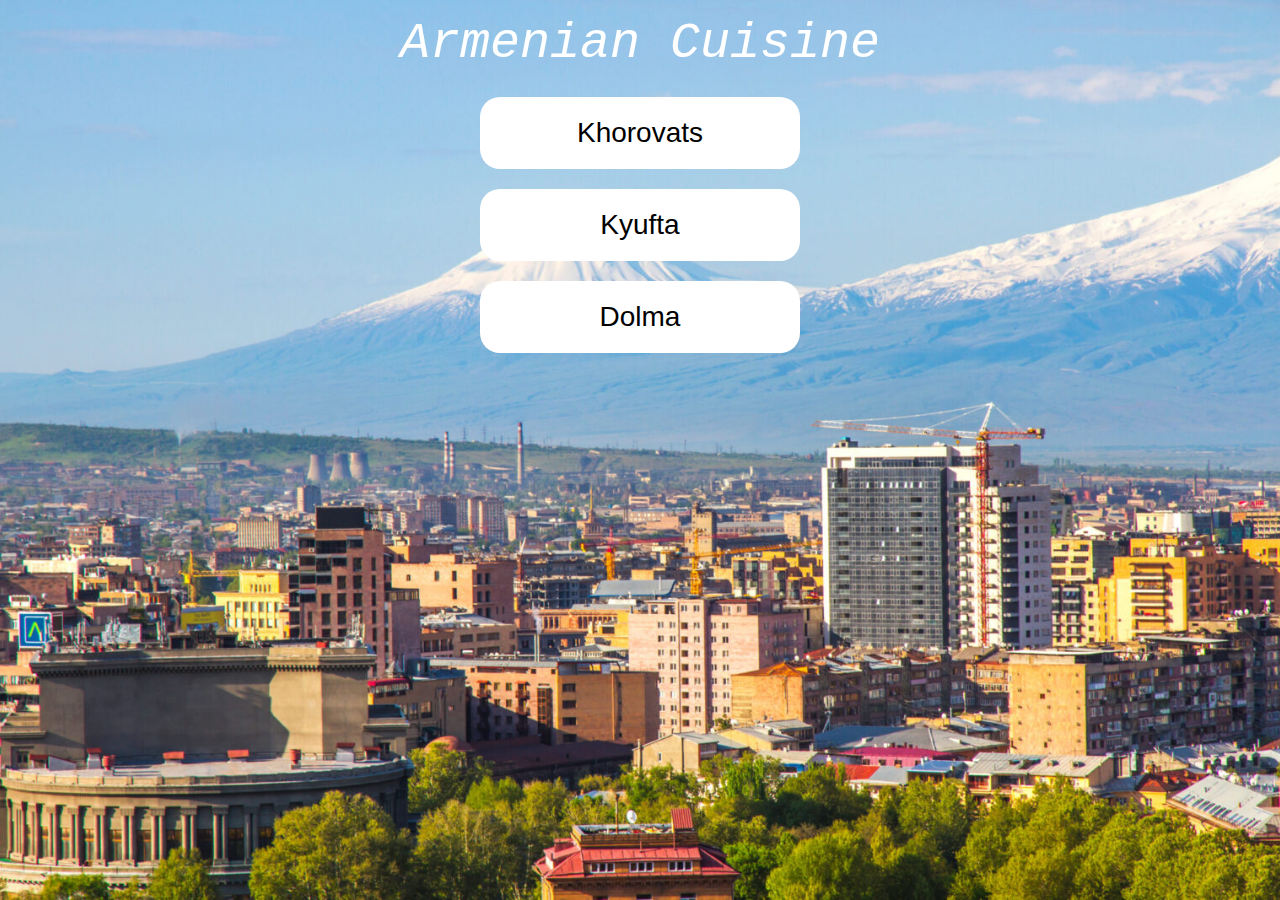
<file: index.html>
<!DOCTYPE html>
<html lang="en">
<head>
    <meta charset="UTF-8">
    <meta http-equiv="X-UA-Compatible" content="IE=edge">
    <meta name="viewport" content="width=device-width, initial-scale=1.0">
    <link rel="stylesheet" href="style.css">
    <title>Armenian Cuisine</title>
</head>
<body>
    <div class="bg">
        <div class="header">
            Armenian Cuisine
        </div>
        <div class="menu-container">
            <button onclick="window.location.href = '/khorovats.html'"><span>Khorovats</span></button>
            <button onclick="window.location.href = '/kyufta.html'"><span>Kyufta</span></button>
            <button onclick="window.location.href = '/dolma.html'"><span>Dolma</span></button>
        </div>  
    </div>  
</body>
</html>
</file>
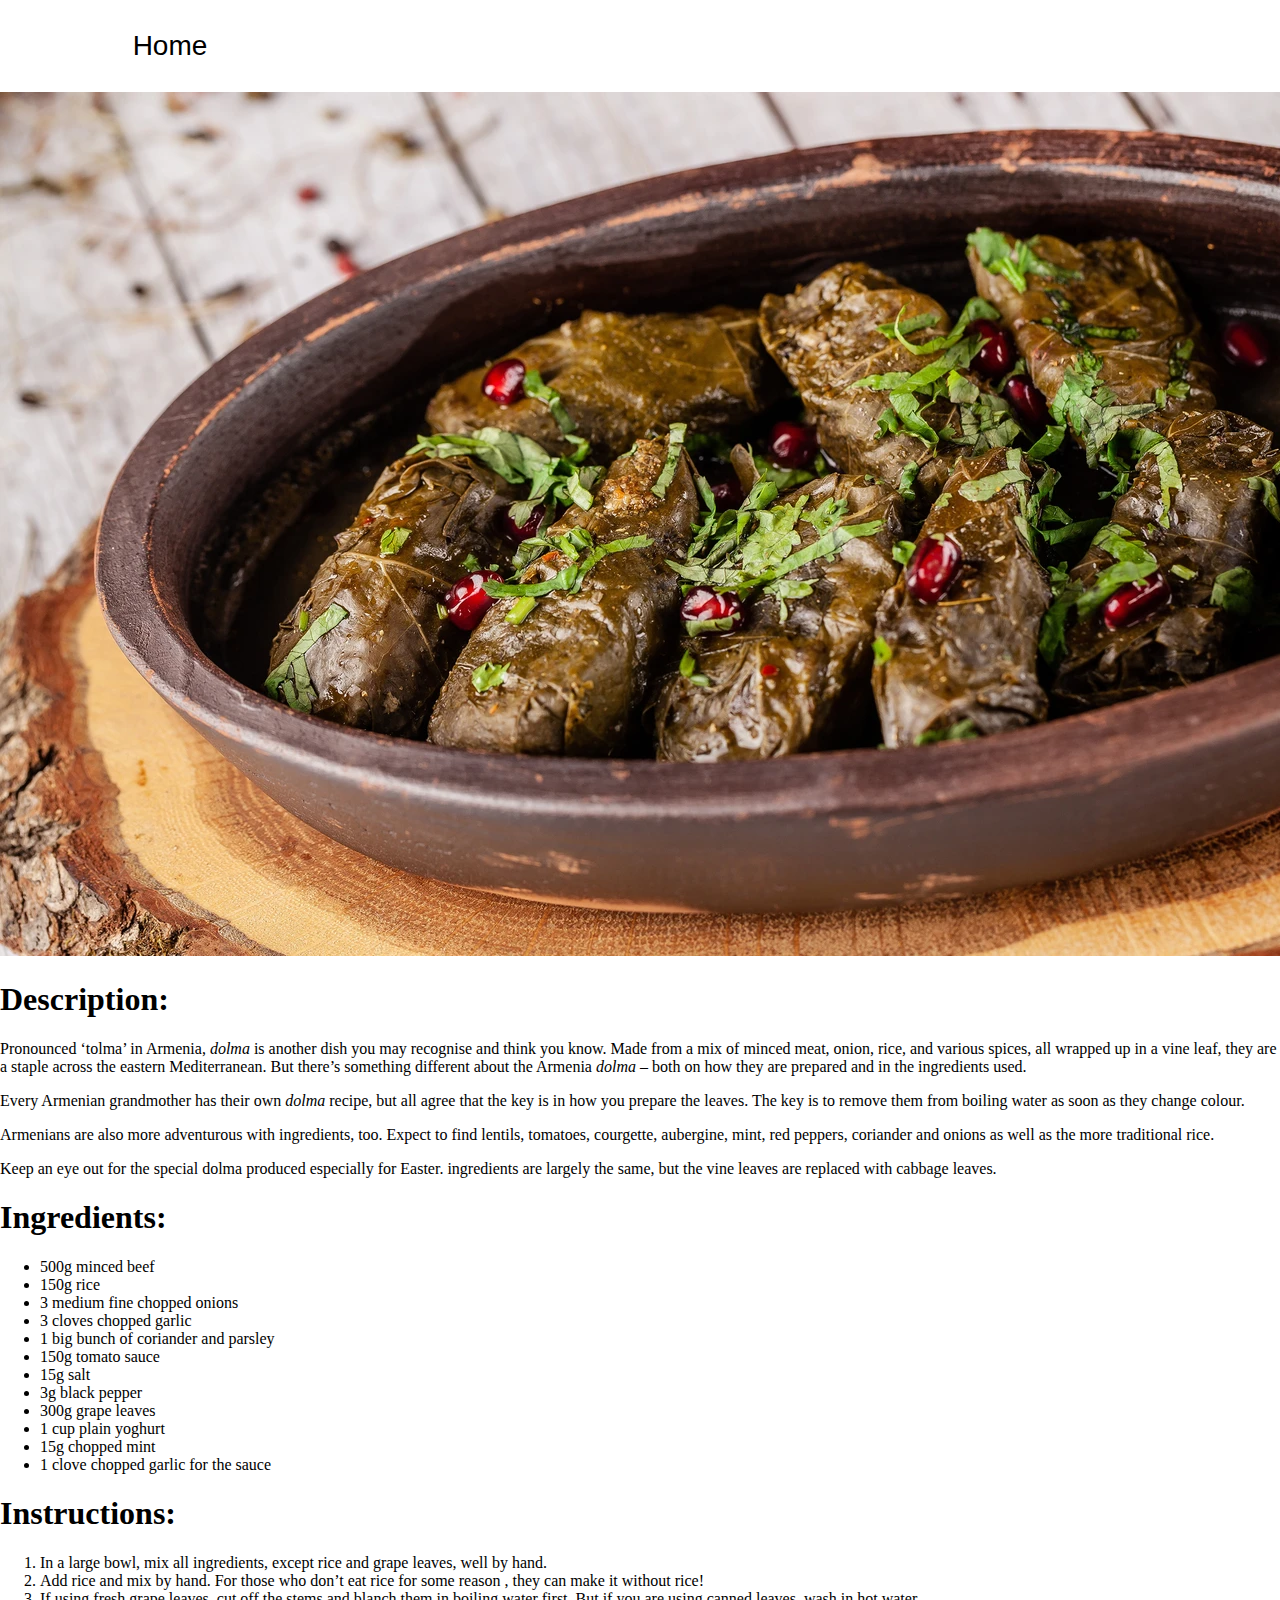
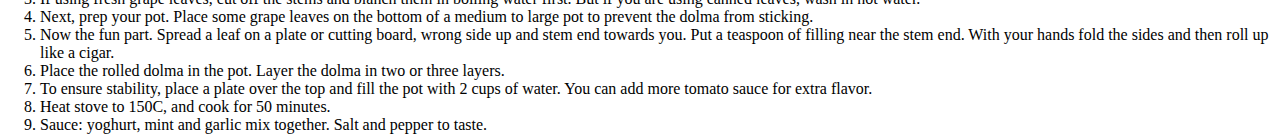
<file: dolma.html>
<!DOCTYPE html>
<html lang="en">
    <head>
        <meta charset="UTF-8">
        <meta http-equiv="X-UA-Compatible" content="IE=edge">
        <meta name="viewport" content="width=device-width, initial-scale=1.0">
        <link rel="stylesheet" href="style.css">
        <title>Dolma</title>
    </head>
    <body>
        <button onclick="window.location.href = '/index.html'">Home</button>
        <img src="/images/dolma.jpg" alt="Dolma">

        <h1>Description:</h1>
        <p>Pronounced ‘tolma’ in Armenia, <em>dolma</em> is another dish you may recognise and think you know.
           Made from a mix of minced meat, onion, rice, and various spices, all wrapped up in a vine leaf, they are a staple across the eastern Mediterranean.
           But there’s something different about the Armenia <em>dolma</em> – both on how they are prepared and in the ingredients used.</p>

        <p>Every Armenian grandmother has their own <em>dolma</em> recipe, but all agree that the key is in how you prepare the leaves.
           The key is to remove them from boiling water as soon as they change colour.</p>

        <p>Armenians are also more adventurous with ingredients, too.
           Expect to find lentils, tomatoes, courgette, aubergine, mint, red peppers, coriander and onions as well as the more traditional rice.</p>

        <p>Keep an eye out for the special dolma produced especially for Easter.
           ingredients are largely the same, but the vine leaves are replaced with cabbage leaves.</p>
        
        <h1>Ingredients:</h1>
        <ul>
            <li>500g minced beef</li>
            <li>150g rice</li>
            <li>3 medium fine chopped onions</li>
            <li>3 cloves chopped garlic</li>
            <li>1 big bunch of coriander and parsley</li>
            <li>150g tomato sauce</li>
            <li>15g salt</li>
            <li>3g black pepper</li>
            <li>300g grape leaves</li>
            <li>1 cup plain yoghurt</li>
            <li>15g chopped mint</li>
            <li>1 clove chopped garlic for the sauce</li>
        </ul>

        <h1>Instructions:</h1>
        <ol>
            <li>In a large bowl, mix all ingredients, except rice and grape leaves, well by hand.</li>
            <li>Add rice and mix by hand. For those who don’t eat rice for some reason , they can make it without rice!</li>
            <li>If using fresh grape leaves, cut off the stems and blanch them in boiling water first. But if you are using canned leaves, wash in hot water.</li>
            <li>Next, prep your pot. Place some grape leaves on the bottom of a medium to large pot to prevent the dolma from sticking.</li>
            <li>Now the fun part. Spread a leaf on a plate or cutting board, wrong side up and stem end towards you.
                Put a teaspoon of filling near the stem end. With your hands fold the sides and then roll up like a cigar.</li>
            <li>Place the rolled dolma in the pot. Layer the dolma in two or three layers.</li>
            <li>To ensure stability, place a plate over the top and fill the pot with 2 cups of water. You can add more tomato sauce for extra flavor.</li>
            <li>Heat stove to 150C, and cook for 50 minutes.</li>
            <li>Sauce: yoghurt, mint and garlic mix together. Salt and pepper to taste.</li>
        </ol>   
    </body>
</html>
</file>
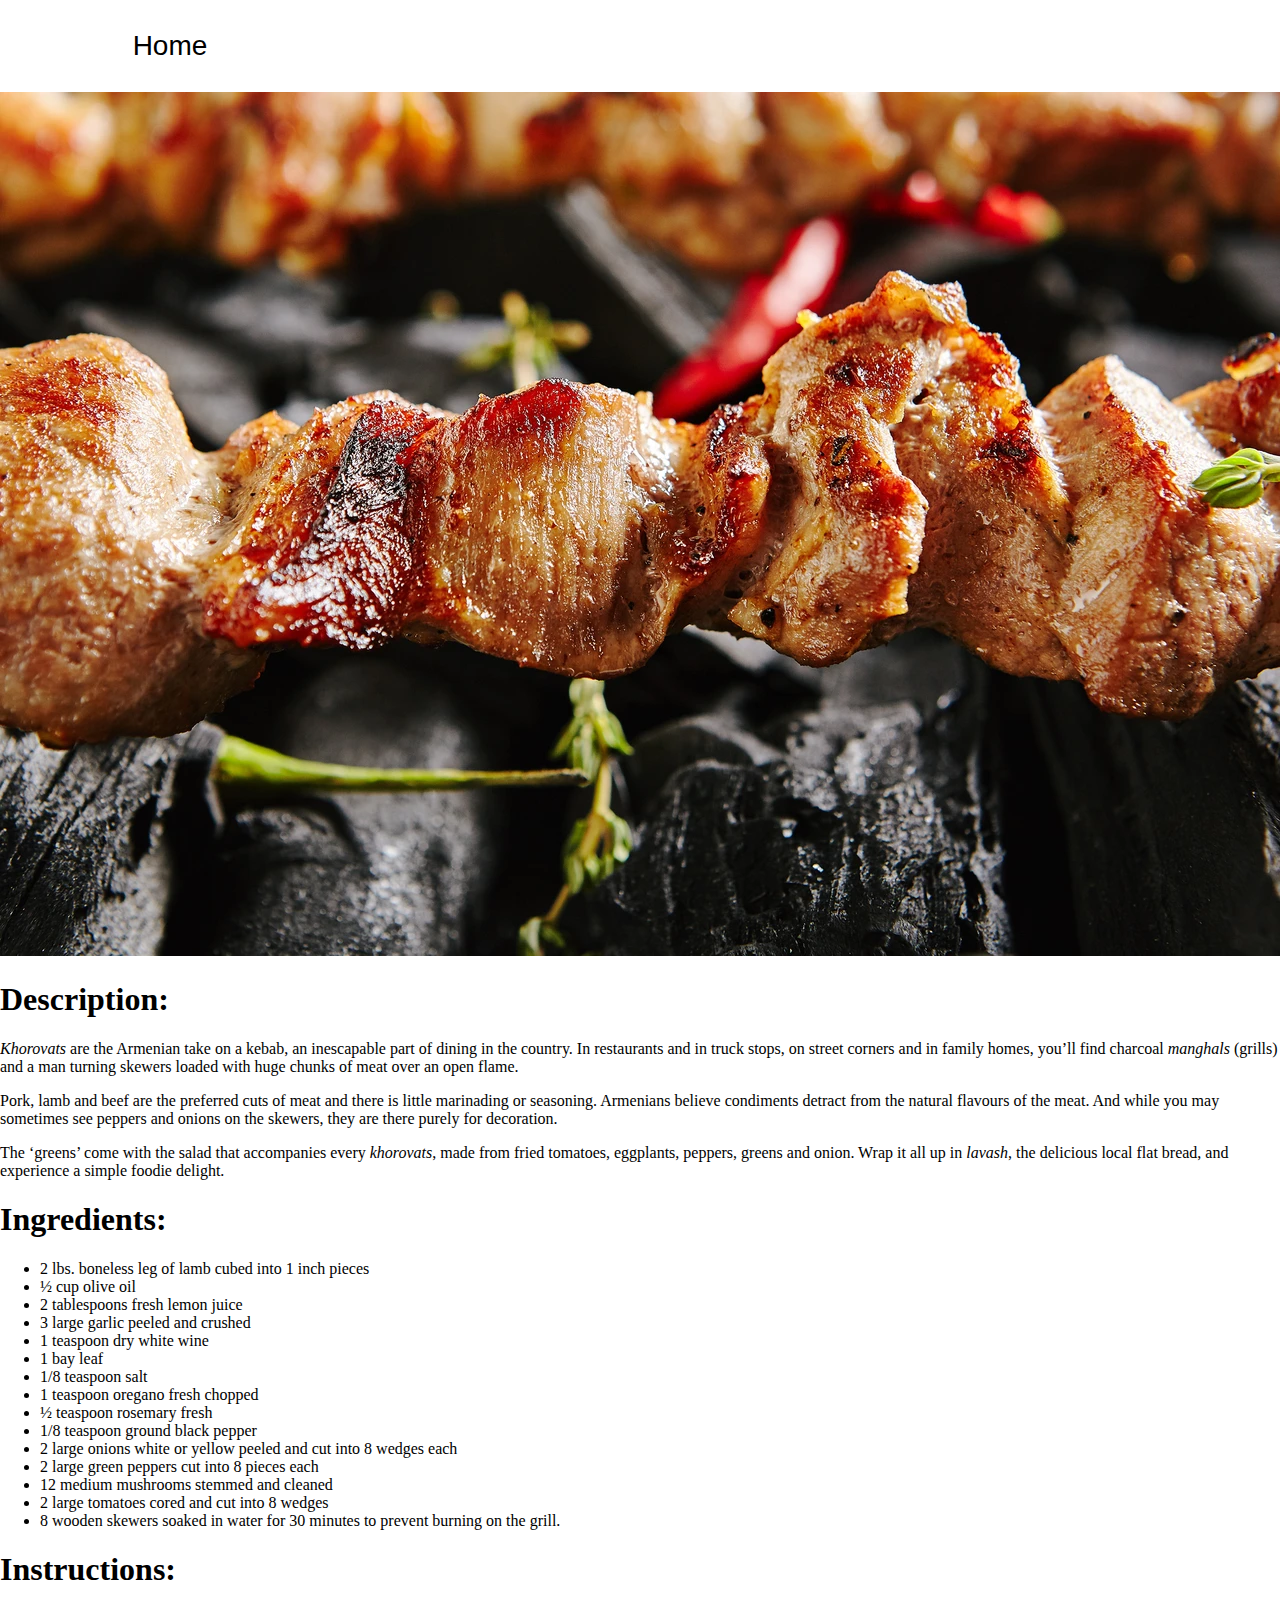
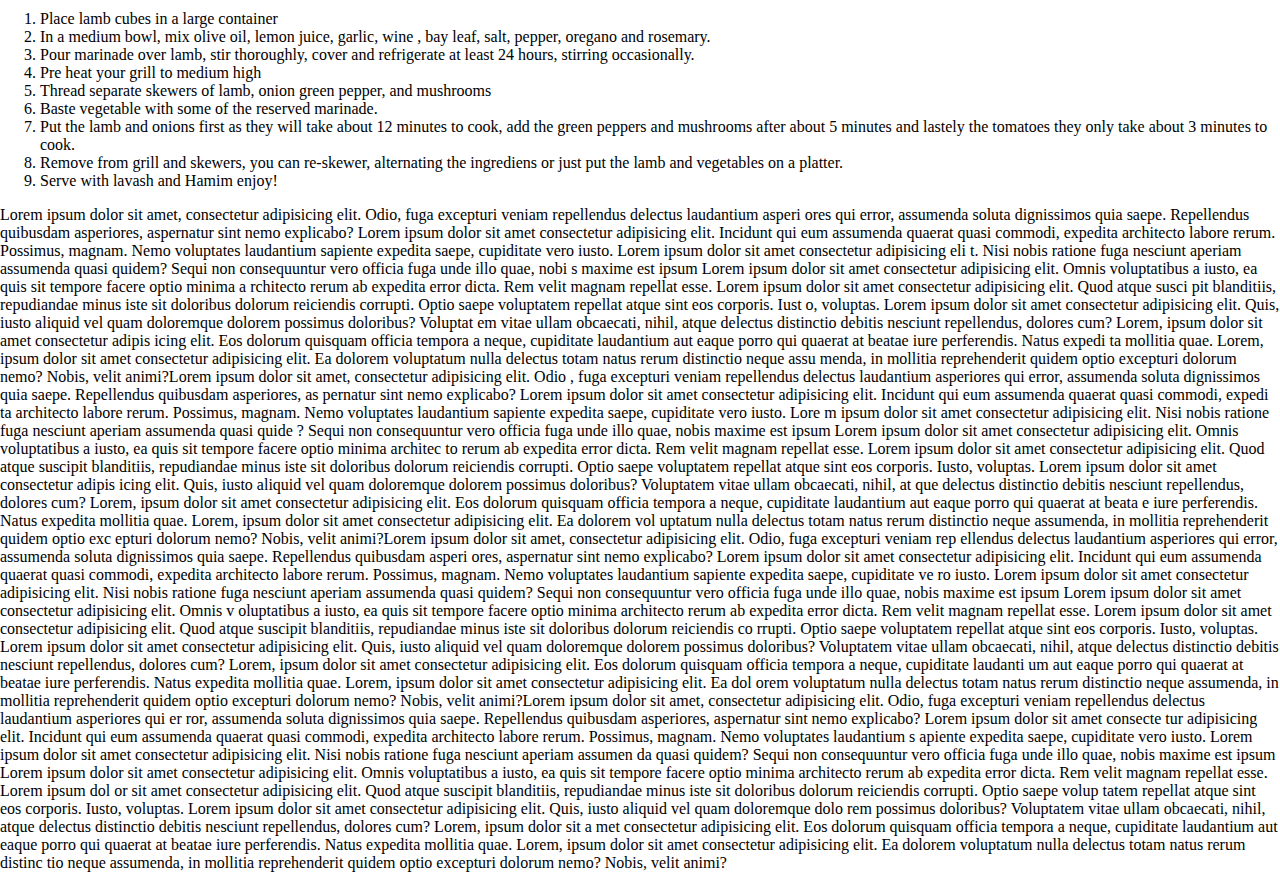
<file: khorovats.html>
<!DOCTYPE html>
<html lang="en">
<head>
    <meta charset="UTF-8">
    <meta http-equiv="X-UA-Compatible" content="IE=edge">
    <meta name="viewport" content="width=device-width, initial-scale=1.0">
    <link rel="stylesheet" href="style.css">
    <title>Khorovats</title>
</head>
<body>
    <button onclick="window.location.href = '/index.html'"><span>Home</span></button>
    <img src="/images/khorovats.jpg" id="khorovats" alt="Khorovats">

    <h1 class = "horovats">Description:</h1>
    <p><em>Khorovats</em> are the Armenian take on a kebab, an inescapable part of dining in the country.
       In restaurants and in truck stops, on street corners and in family homes,
       you’ll find charcoal <em>manghals</em> (grills) and a man turning skewers loaded with huge chunks of meat over an open flame.</p>

    <p>Pork, lamb and beef are the preferred cuts of meat and there is little marinading or seasoning.
       Armenians believe condiments detract from the natural flavours of the meat.
       And while you may sometimes see peppers and onions on the skewers, they are there purely for decoration.</p>
       
    <p>The ‘greens’ come with the salad that accompanies every <em>khorovats</em>, made from fried tomatoes, eggplants, peppers, greens and onion.
       Wrap it all up in <em>lavash</em>, the delicious local flat bread, and experience a simple foodie delight.</p>      

    <h1>Ingredients:</h1>
    <ul>
        <li>2 lbs. boneless leg of lamb cubed into 1 inch pieces</li>
        <li>½ cup olive oil</li>
        <li>2 tablespoons fresh lemon juice</li>
        <li>3 large garlic peeled and crushed</li>
        <li>1 teaspoon dry white wine</li>
        <li>1 bay leaf</li>
        <li>1/8 teaspoon salt</li>
        <li>1 teaspoon oregano fresh chopped</li>
        <li>½ teaspoon rosemary fresh</li>
        <li>1/8 teaspoon ground black pepper</li>
        <li>2 large onions white or yellow peeled and cut into 8 wedges each</li>
        <li>2 large green peppers cut into 8 pieces each</li>
        <li>12 medium mushrooms stemmed and cleaned</li>
        <li>2 large tomatoes cored and cut into 8 wedges</li>
        <li>8 wooden skewers soaked in water for 30 minutes to prevent burning on the grill.</li>
    </ul>
    
    <h1>Instructions:</h1>
    <ol>
        <li>Place lamb cubes in a large container</li>
        <li>In a medium bowl, mix olive oil, lemon juice, garlic, wine , bay leaf, salt, pepper, oregano and rosemary.</li>
        <li>Pour marinade over lamb, stir thoroughly, cover and refrigerate at least 24 hours, stirring occasionally.</li>
        <li>Pre heat your grill to medium high</li>
        <li>Thread separate skewers of lamb, onion green pepper, and mushrooms</li>
        <li>Baste vegetable with some of the reserved marinade.</li>
        <li>Put the lamb and onions first as they will take about 12 minutes to cook,
            add the green peppers and mushrooms after about 5 minutes and lastely the tomatoes they only take about 3 minutes to cook.</li>
        <li>Remove from grill and skewers, you can re-skewer, alternating the ingrediens or just put the lamb and vegetables on a platter.</li>
        <li>Serve with lavash and Hamim enjoy!</li>
    </ol>

    <p>Lorem ipsum dolor sit amet, consectetur adipisicing elit.
         Odio, fuga excepturi veniam repellendus delectus laudantium asperi
         ores qui error, assumenda soluta dignissimos quia saepe. Repellendus quibusdam 
         asperiores, aspernatur sint nemo explicabo? Lorem ipsum dolor sit amet consectetur adipisicing 
         elit. Incidunt qui eum assumenda quaerat quasi commodi, expedita architecto labore rerum. Possimus, magnam. Nemo 
         voluptates laudantium sapiente expedita saepe, cupiditate vero iusto. Lorem ipsum dolor sit amet consectetur adipisicing eli
         t. Nisi nobis ratione fuga nesciunt aperiam assumenda quasi quidem? Sequi non consequuntur vero officia fuga unde illo quae, nobi
         s maxime est ipsum Lorem ipsum dolor sit amet consectetur adipisicing elit. Omnis voluptatibus a iusto, ea quis sit tempore facere optio minima a
         rchitecto rerum ab expedita error dicta. Rem velit magnam repellat esse. Lorem ipsum dolor sit amet consectetur adipisicing elit. Quod atque susci
         pit blanditiis, repudiandae minus iste sit doloribus dolorum reiciendis corrupti. Optio saepe voluptatem repellat atque sint eos corporis. Iust
         o, voluptas. Lorem ipsum dolor sit amet consectetur adipisicing elit. Quis, iusto aliquid vel quam doloremque dolorem possimus doloribus? Voluptat
         em vitae ullam obcaecati, nihil, atque delectus distinctio debitis nesciunt repellendus, dolores cum? Lorem, ipsum dolor sit amet consectetur adipis
         icing elit. Eos dolorum quisquam officia tempora a neque, cupiditate laudantium aut eaque porro qui quaerat at beatae iure perferendis. Natus expedi
         ta mollitia quae. Lorem, ipsum dolor sit amet consectetur adipisicing elit. Ea dolorem voluptatum nulla delectus totam natus rerum distinctio neque assu
         menda, in mollitia reprehenderit quidem optio excepturi dolorum nemo? Nobis, velit animi?Lorem ipsum dolor sit amet, consectetur adipisicing elit. Odio
         , fuga excepturi veniam repellendus delectus laudantium asperiores qui error, assumenda soluta dignissimos quia saepe. Repellendus quibusdam asperiores, as
         pernatur sint nemo explicabo? Lorem ipsum dolor sit amet consectetur adipisicing elit. Incidunt qui eum assumenda quaerat quasi commodi, expedi
         ta architecto labore rerum. Possimus, magnam. Nemo voluptates laudantium sapiente expedita saepe, cupiditate vero iusto. Lore
         m ipsum dolor sit amet consectetur adipisicing elit. Nisi nobis ratione fuga nesciunt aperiam assumenda quasi quide
         ? Sequi non consequuntur vero officia fuga unde illo quae, nobis maxime est ipsum Lorem ipsum dolor sit amet 
         consectetur adipisicing elit. Omnis voluptatibus a iusto, ea quis sit tempore facere optio minima architec
         to rerum ab expedita error dicta. Rem velit magnam repellat esse. Lorem ipsum dolor sit amet consectetur
          adipisicing elit. Quod atque suscipit blanditiis, repudiandae minus iste sit doloribus dolorum reiciendis corrupti. 
          Optio saepe voluptatem repellat atque sint eos corporis. Iusto, voluptas. Lorem ipsum dolor sit amet consectetur adipis
          icing elit. Quis, iusto aliquid vel quam doloremque dolorem possimus doloribus? Voluptatem vitae ullam obcaecati, nihil, at
          que delectus distinctio debitis nesciunt repellendus, dolores cum? Lorem, ipsum dolor sit amet consectetur adipisicing
           elit. Eos dolorum quisquam officia tempora a neque, cupiditate laudantium aut eaque porro qui quaerat at beata
           e iure perferendis. Natus expedita mollitia quae. Lorem, ipsum dolor sit amet consectetur adipisicing elit. Ea dolorem vol
           uptatum nulla delectus totam natus rerum distinctio neque assumenda, in mollitia reprehenderit quidem optio exc
           epturi dolorum nemo? Nobis, velit animi?Lorem ipsum dolor sit amet, consectetur adipisicing elit. Odio, fuga excepturi veniam rep
           ellendus delectus laudantium asperiores qui error, assumenda soluta dignissimos quia saepe. Repellendus quibusdam asperi
           ores, aspernatur sint nemo explicabo? Lorem ipsum dolor sit amet consectetur adipisicing elit. Incidunt qui eum assumenda quaerat 
           quasi commodi, expedita architecto labore rerum. Possimus, magnam. Nemo voluptates laudantium sapiente expedita saepe, cupiditate ve
           ro iusto. Lorem ipsum dolor sit amet consectetur adipisicing elit. Nisi nobis ratione fuga nesciunt aperiam assumenda quasi quidem? Sequi 
           non consequuntur vero officia fuga unde illo quae, nobis maxime est ipsum Lorem ipsum dolor sit amet consectetur adipisicing elit. Omnis v
           oluptatibus a iusto, ea quis sit tempore facere optio minima architecto rerum ab expedita error dicta. Rem velit magnam repellat esse. Lorem 
           ipsum dolor sit amet consectetur adipisicing elit. Quod atque suscipit blanditiis, repudiandae minus iste sit doloribus dolorum reiciendis co
           rrupti. Optio saepe voluptatem repellat atque sint eos corporis. Iusto, voluptas. Lorem ipsum dolor sit amet consectetur adipisicing elit. Quis,
            iusto aliquid vel quam doloremque dolorem possimus doloribus? Voluptatem vitae ullam obcaecati, nihil, atque delectus distinctio debitis nesciunt 
            repellendus, dolores cum? Lorem, ipsum dolor sit amet consectetur adipisicing elit. Eos dolorum quisquam officia tempora a neque, cupiditate laudanti
            um aut eaque porro qui quaerat at beatae iure perferendis. Natus expedita mollitia quae. Lorem, ipsum dolor sit amet consectetur adipisicing elit. Ea dol
            orem voluptatum nulla delectus totam natus rerum distinctio neque assumenda, in mollitia reprehenderit quidem optio excepturi dolorum nemo? Nobis, 
            velit animi?Lorem ipsum dolor sit amet, consectetur adipisicing elit. Odio, fuga excepturi veniam repellendus delectus laudantium asperiores qui er
            ror, assumenda soluta dignissimos quia saepe. Repellendus quibusdam asperiores, aspernatur sint nemo explicabo? Lorem ipsum dolor sit amet consecte
            tur adipisicing elit. Incidunt qui eum assumenda quaerat quasi commodi, expedita architecto labore rerum. Possimus, magnam. Nemo voluptates laudantium s
            apiente expedita saepe, cupiditate vero iusto. Lorem ipsum dolor sit amet consectetur adipisicing elit. Nisi nobis ratione fuga nesciunt aperiam assumen
            da quasi quidem? Sequi non consequuntur vero officia fuga unde illo quae, nobis maxime est ipsum Lorem ipsum dolor sit amet consectetur adipisicing elit. 
            Omnis voluptatibus a iusto, ea quis sit tempore facere optio minima architecto rerum ab expedita error dicta. Rem velit magnam repellat esse. Lorem ipsum dol
            or sit amet consectetur adipisicing elit. Quod atque suscipit blanditiis, repudiandae minus iste sit doloribus dolorum reiciendis corrupti. Optio saepe volup
            tatem repellat atque sint eos corporis. Iusto, voluptas. Lorem ipsum dolor sit amet consectetur adipisicing elit. Quis, iusto aliquid vel quam doloremque dolo
            rem possimus doloribus? Voluptatem vitae ullam obcaecati, nihil, atque delectus distinctio debitis nesciunt repellendus, dolores cum? Lorem, ipsum dolor sit a
            met consectetur adipisicing elit. Eos dolorum quisquam officia tempora a neque, cupiditate laudantium aut eaque porro qui quaerat at beatae iure perferendis. 
            Natus expedita mollitia quae. Lorem, ipsum dolor sit amet consectetur adipisicing elit. Ea dolorem voluptatum nulla delectus totam natus rerum distinc
           tio neque assumenda, in mollitia reprehenderit quidem optio excepturi dolorum nemo? Nobis, velit animi?</p>


</body>
</html>
</file>
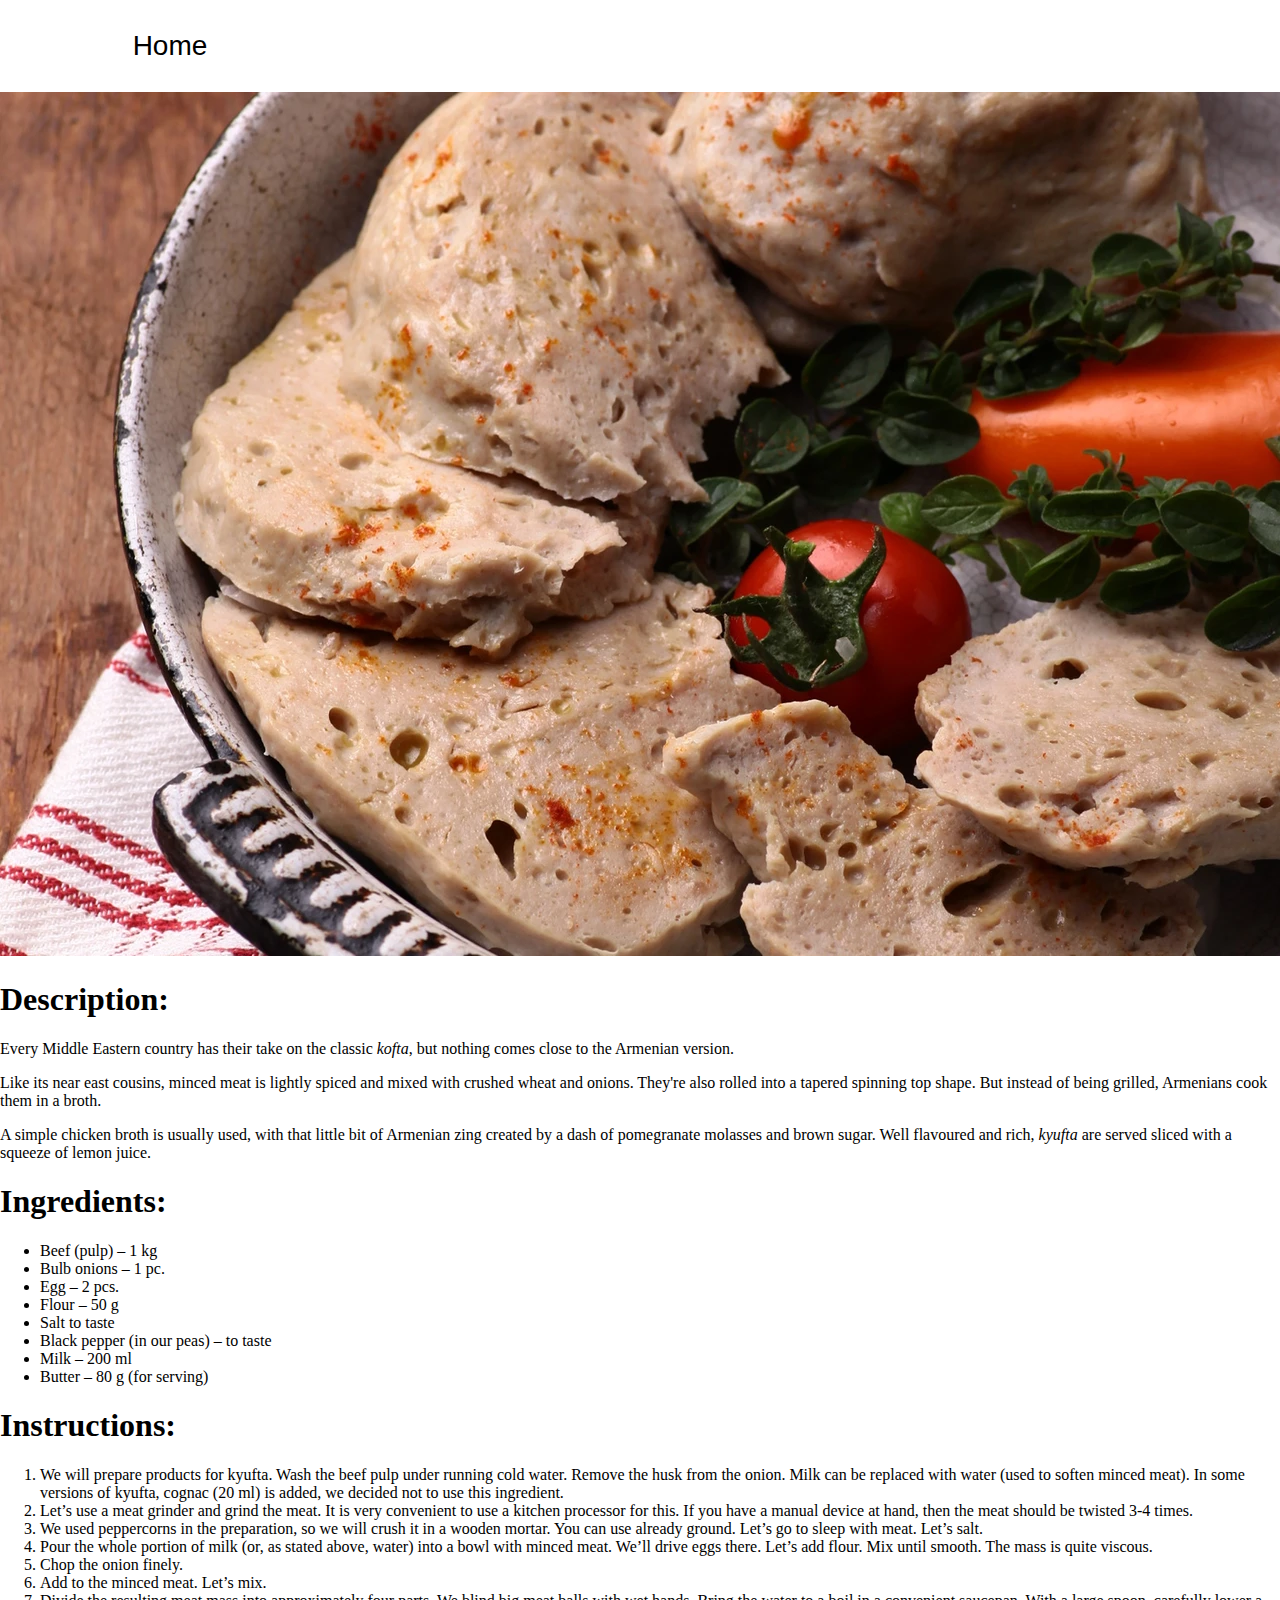
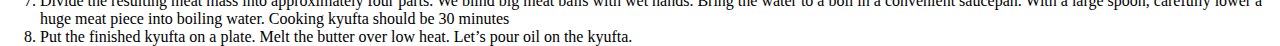
<file: kyufta.html>
<!DOCTYPE html>
<html lang="en">
    <head>
        <meta charset="UTF-8">
        <meta http-equiv="X-UA-Compatible" content="IE=edge">
        <meta name="viewport" content="width=device-width, initial-scale=1.0">
        <link rel="stylesheet" href="style.css">
        <title>Kyufta</title>
    </head>
    <body>
        <button onclick="window.location.href = '/index.html'">Home</button>
        <img src="/images/kyufta.jpg" alt="Kyufta">
        
        <h1>Description:</h1>
        <p>Every Middle Eastern country has their take on the classic <em>kofta</em>, but nothing comes close to the Armenian version.</p>
        <p>Like its near east cousins, minced meat is lightly spiced and mixed with crushed wheat and onions.
           They're also rolled into a tapered spinning top shape. But instead of being grilled, Armenians cook them in a broth.</p>
        <p>A simple chicken broth is usually used, with that little bit of Armenian zing created by a dash of pomegranate molasses and brown sugar.
           Well flavoured and rich, <em>kyufta</em> are served sliced with a squeeze of lemon juice.</p>
        
        <h1>Ingredients:</h1>
        <ul>
            <li>Beef (pulp) – 1 kg</li>
            <li>Bulb onions – 1 pc.</li>
            <li>Egg – 2 pcs.</li>
            <li>Flour – 50 g</li>
            <li>Salt to taste</li>
            <li>Black pepper (in our peas) – to taste</li>
            <li>Milk – 200 ml</li>
            <li>Butter – 80 g (for serving)</li>
        </ul>

        <h1>Instructions:</h1>
        <ol>
            <li>We will prepare products for kyufta. Wash the beef pulp under running cold water.
                Remove the husk from the onion. Milk can be replaced with water (used to soften minced meat).
                In some versions of kyufta, cognac (20 ml) is added, we decided not to use this ingredient.</li>
            <li>Let’s use a meat grinder and grind the meat.
                It is very convenient to use a kitchen processor for this.
                If you have a manual device at hand, then the meat should be twisted 3-4 times.</li>
            <li>We used peppercorns in the preparation, so we will crush it in a wooden mortar.
                You can use already ground. Let’s go to sleep with meat. Let’s salt.</li>
            <li>Pour the whole portion of milk (or, as stated above, water) into a bowl with minced meat.
                We’ll drive eggs there. Let’s add flour. Mix until smooth. The mass is quite viscous.</li>
            <li>Chop the onion finely.</li>
            <li>Add to the minced meat. Let’s mix.</li>
            <li>Divide the resulting meat mass into approximately four parts.
                We blind big meat balls with wet hands. Bring the water to a boil in a convenient saucepan.
                With a large spoon, carefully lower a huge meat piece into boiling water. Cooking kyufta should be 30 minutes</li>
            <li>Put the finished kyufta on a plate. Melt the butter over low heat. Let’s pour oil on the kyufta.</li>
        </ol> 
    </body>
</html>
</file>
<file: style.css>
html {
  box-sizing: border-box;
}


*, *::before, *::after {
  box-sizing: inherit;
}


img {
  box-sizing: content-box;
}

body, html {
  height: 100%;
  margin: 0;
}

.bg {
  background-image: url(/images/armenia.jpg);
  height: 100%;
  background-position: center;
  background-repeat: no-repeat;
  background-size: cover;
}

.menu-container  {
  display: flex;
  flex: 1 1 auto;
  align-items: center;
  flex-direction: column;
}

.header {
  display: flex;
  justify-content: center;
  color: white;
  font-family: 'Courier New', Courier, monospace;
  padding: 15px;
  font-size: 50px;
  font-style: italic;
}

a {
  text-decoration: none;
}

button {
    display: inline-block;
    background-color: white;
    border: none;
    border-radius: 20px;
    color: black;
    text-align: center;
    font-size: 28px;
    padding: 20px;
    margin: 10px;
    width: 25%;
    transition: all 0.5s;
    cursor: pointer;
}


button:hover {
    color: black;
    box-shadow: 0 12px 16px 0 rgba(0,0,0,0.24), 0 17px 50px 0 rgba(0,0,0,0.19);
}


button span {
    cursor: pointer;
    display: inline-block;
    position: relative;
    transition: 0.5s;
  }

  
button span:after {
    content: '\00bb';
    position: absolute;
    opacity: 0;
    top: 0;
    right: -20px;
    transition: 0.5s;
  }
  

button:hover span {
    padding-right: 25px;
  }
  
button:hover span:after {
    opacity: 1;
    right: 0;
  }
</file>
